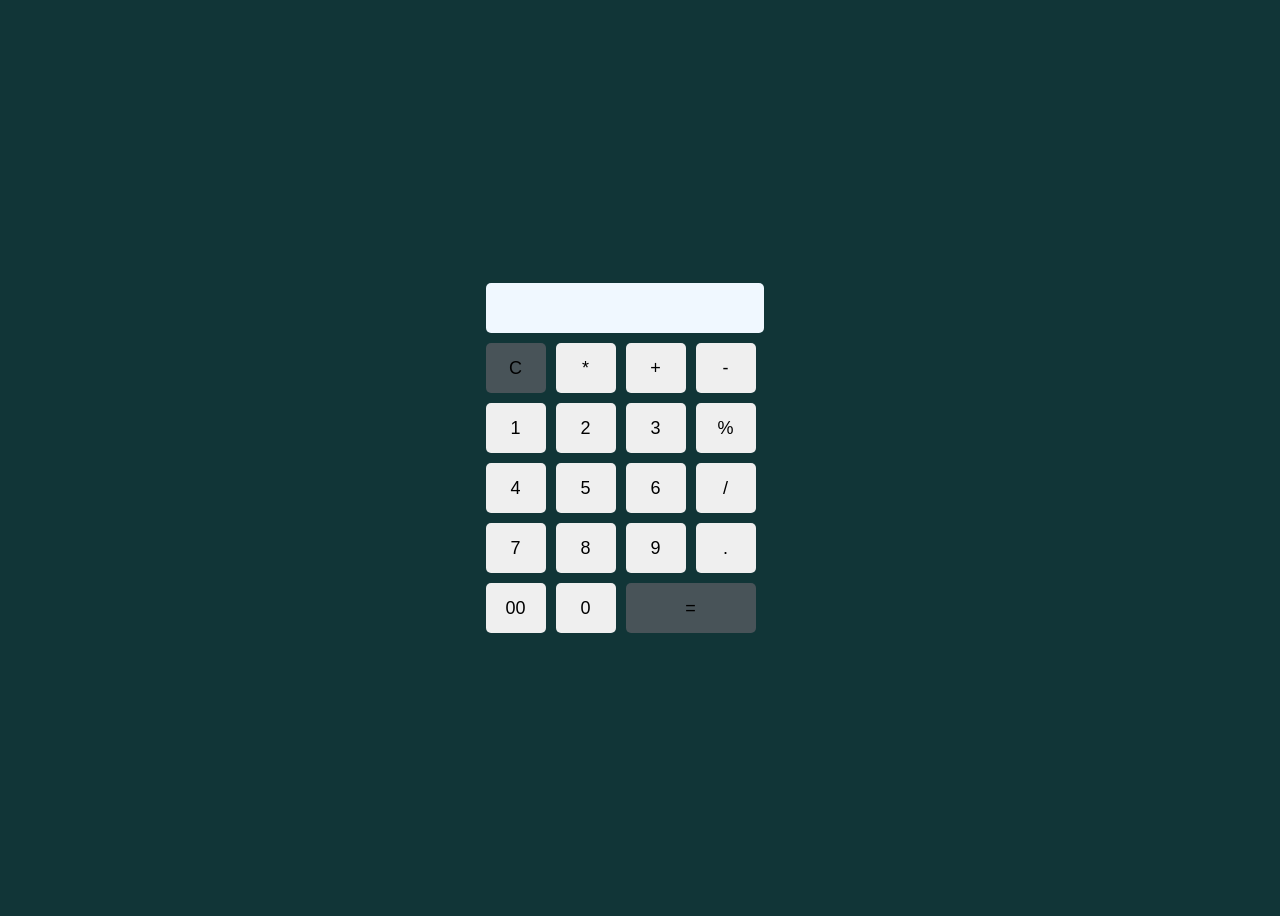
<file: index.html>
<html lang="en">
    <head>
        <meta charset="UTF-8">
        <meta name="viewport" content="width=device-width,initial-scale=1.0">
        <title >SIMPLE CALCULATOR</title>
        <link rel="stylesheet"  href="cal.css">
    </head>
    <body>
        <div class "calculator">
            <input type+"text"  id ="display" disabled>
            <div class="buttons">

                <button class="clear" onclick="clearDisplay()">C</button>
                <button onclick="appendValue('*')">*</button>
                <button onclick="appendValue('+')">+</button>

                <button onclick="appendValue('-')">-</button>

                <button onclick="appendValue('1')">1</button>
                <button onclick="appendValue('2')">2</button>
                <button onclick="appendValue('3')">3</button>

                <button onclick="appendValue('%')">%</button>

               <button onclick="appendValue('4')">4</button>
               <button onclick="appendValue('5')">5</button>
               <button onclick="appendValue('6')">6</button>
  
               <button onclick="appendValue('/')">/</button>
 
               <button onclick="appendValue('7')">7</button>
               <button onclick="appendValue('8')">8</button>
               <button onclick="appendValue('9')">9</button>
 
               <button onclick="appendValue('.')">.</button>
   
               <button onclick="appendValue('00')">00</button>
               <button onclick="appendValue('0')">0</button>
               <button class ="equal" onclick="calculate()">=</button>

            </div>
        </div>
         <script>
            function appendValue(value)
            {
                document.getElementById("display").value+=value;
            }
            function clearDisplay()
            {
                document.getElementById("display").value=" ";
            }
            function calculate()
            {
                try
                {
                 document.getElementById("display").value=eval(document.getElementById("display").value);
                }
                catch
                {
                 document.getElementById("dispaly").value="error";
                }
            }
        </script>
    </body>
</html>
</file>
<file: cal.css>
body
{
    display:flex;
    justify-content: center;
    align-items: center;
    height: 100vh;
    background-color : #113537;
}
calculator
{
    border-radius: 10px;
    padding: 20px;
}
#display
{
    background-color: aliceblue;
    width: 90%;
    height: 50px;
    margin-bottom: 10px;
    font-size: 24px;
    text-align: right;
    padding: 5px;
    border-radius: 5px;
    border: none;
}
.buttons
{
   display:grid;
   grid-template-columns: repeat(4, 60px );
   gap:10px;
}
button
{
    height: 50px;
    font-size: 18px;
    border :none;
    border-radius: 5px;
    cursor:pointer;
}
button:hover{
    opacity: 0.8;
}

button.clear
{
    background-color:#485358;
}
button.equal
{
    grid-column: span 2;
    background-color:#485358;
}
</file>
<file: calculator/style.css>
body
{
    display:flex;
    justify-content: center;
    align-items: center;
    height: 100vh;
    background-color : #113537;
}
calculator
{
    border-radius: 10px;
    padding: 20px;
}
#display
{
    background-color: aliceblue;
    width: 90%;
    height: 50px;
    margin-bottom: 10px;
    font-size: 24px;
    text-align: right;
    padding: 5px;
    border-radius: 5px;
    border: none;
}
.buttons
{
   display:grid;
   grid-template-columns: repeat(4, 60px );
   gap:10px;
}
button
{
    height: 50px;
    font-size: 18px;
    border :none;
    border-radius: 5px;
    cursor:pointer;
}
button:hover{
    opacity: 0.8;
}

button.clear
{
    background-color:#485358;
}
button.equal
{
    grid-column: span 2;
    background-color:#485358;
}
</file>
